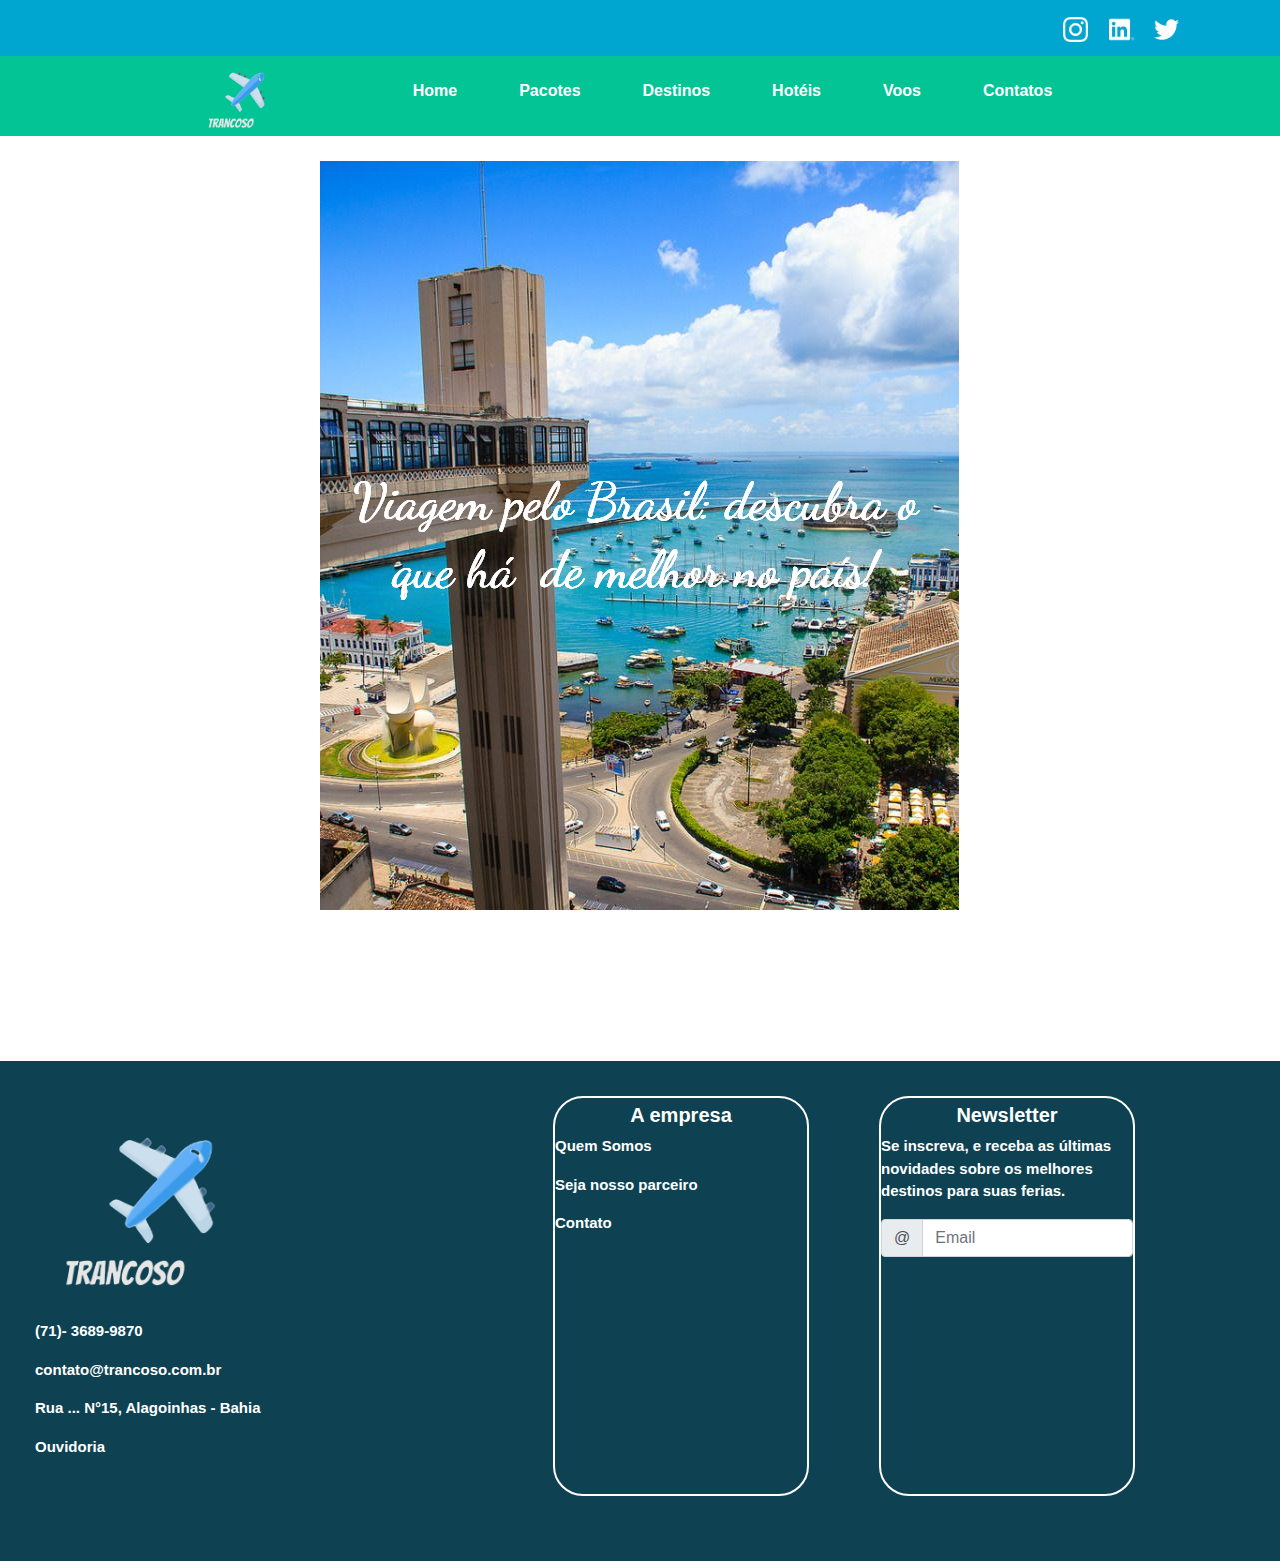
<file: index.html>
<!DOCTYPE html>
<html lang="pt-br"> 
<head>
    <title>Trancoso</title>
    <link rel="stylesheet" type="text/css" href="css/style.css">
    <link rel="stylesheet" type="text/css" href="bootstrap4/css/bootstrap.min.css">
    <link rel="icon" type="icon-x" href="./imagens/icone.png">

</head>
<body>
  
    <header class="navbar">
        <div class="container" >
          <div class="imagem">

          </div>
            <div class="redes-sociais">
                <a class="navbar-brand" href="#">
                    <img src="./imagens/instagram.png">
                  </a>
                  
                  <a class="navbar-brand" href="#" >
                    <img src="./imagens/linkedin.png">
                  </a>
                  <a class="navbar-brand" href="#">
                    <img src="./imagens/twitter.png">
                  </a>
            </div>

      </header>

      <nav class="nav-cor nav-fixed">
        <ul class="nav justify-content-center">
            <li class="logo">
                <img src="./imagens/Trancoso.png">
              </li>

            <li class="nav-item">
              <a class="nav-link " href="index.html">Home</a>
            </li>
            <li class="nav-item">
              <a class="nav-link" href="pacotes.html">Pacotes</a>
            </li>
            <li class="nav-item">
              <a class="nav-link" href="destino.html">Destinos</a>
            </li>
            <li class="nav-item">
                <a class="nav-link " href="#">Hotéis</a>
            </li>
              <li class="nav-item">
                <a class="nav-link " href="#">Voos</a>
              </li>
            <li class="nav-item">
              <a class="nav-link " href="login.html">Contatos</a>
            </li>
          </ul>
      </nav>

      
  <main>
    <div class="conatiner">
      
    <div class="img-home rounded mx-auto d-block ajuste">
        <img src="./imagens/Elevador_editado.png" class="img-fluid" alt="Pequena cidade nas montanhas por do sol">
      
    </div>
  </main>

<!--Inicio do footer-->
  <footer>
    <div class="footer-principal">
      
      <div>
        <img src="./imagens/Trancoso.png" class="logo-footer">
      </div>

      <div class="footer-color">
        <p>(71)- 3689-9870</p>
        <p>contato@trancoso.com.br</p>
        <p>Rua ... N°15, Alagoinhas - Bahia</p>
        <p>Ouvidoria</p>
      </div>
    </div>
    <div class="footer-sec1 footer-color">
      <h2 class="footer-color2">A empresa</h2>
      <p>Quem Somos</p>
      <p>Seja nosso parceiro</p>
      <p>Contato</p>
    </div>
    <div class="footer-sec1 footer-color">
      <h2 class="footer-color2">Newsletter</h2>
      <p>Se inscreva, e receba as últimas novidades
         sobre os melhores destinos para suas ferias.</p>

         <div class="input-group flex-nowrap">
          <div class="input-group-prepend">
            <span class="input-group-text" id="addon-wrapping">@</span>
          </div>
          <input type="text" class="form-control" placeholder="Email" aria-label="Username" aria-describedby="addon-wrapping">
        </div>
    </div>
  </footer>
</body>
</html>
</file>
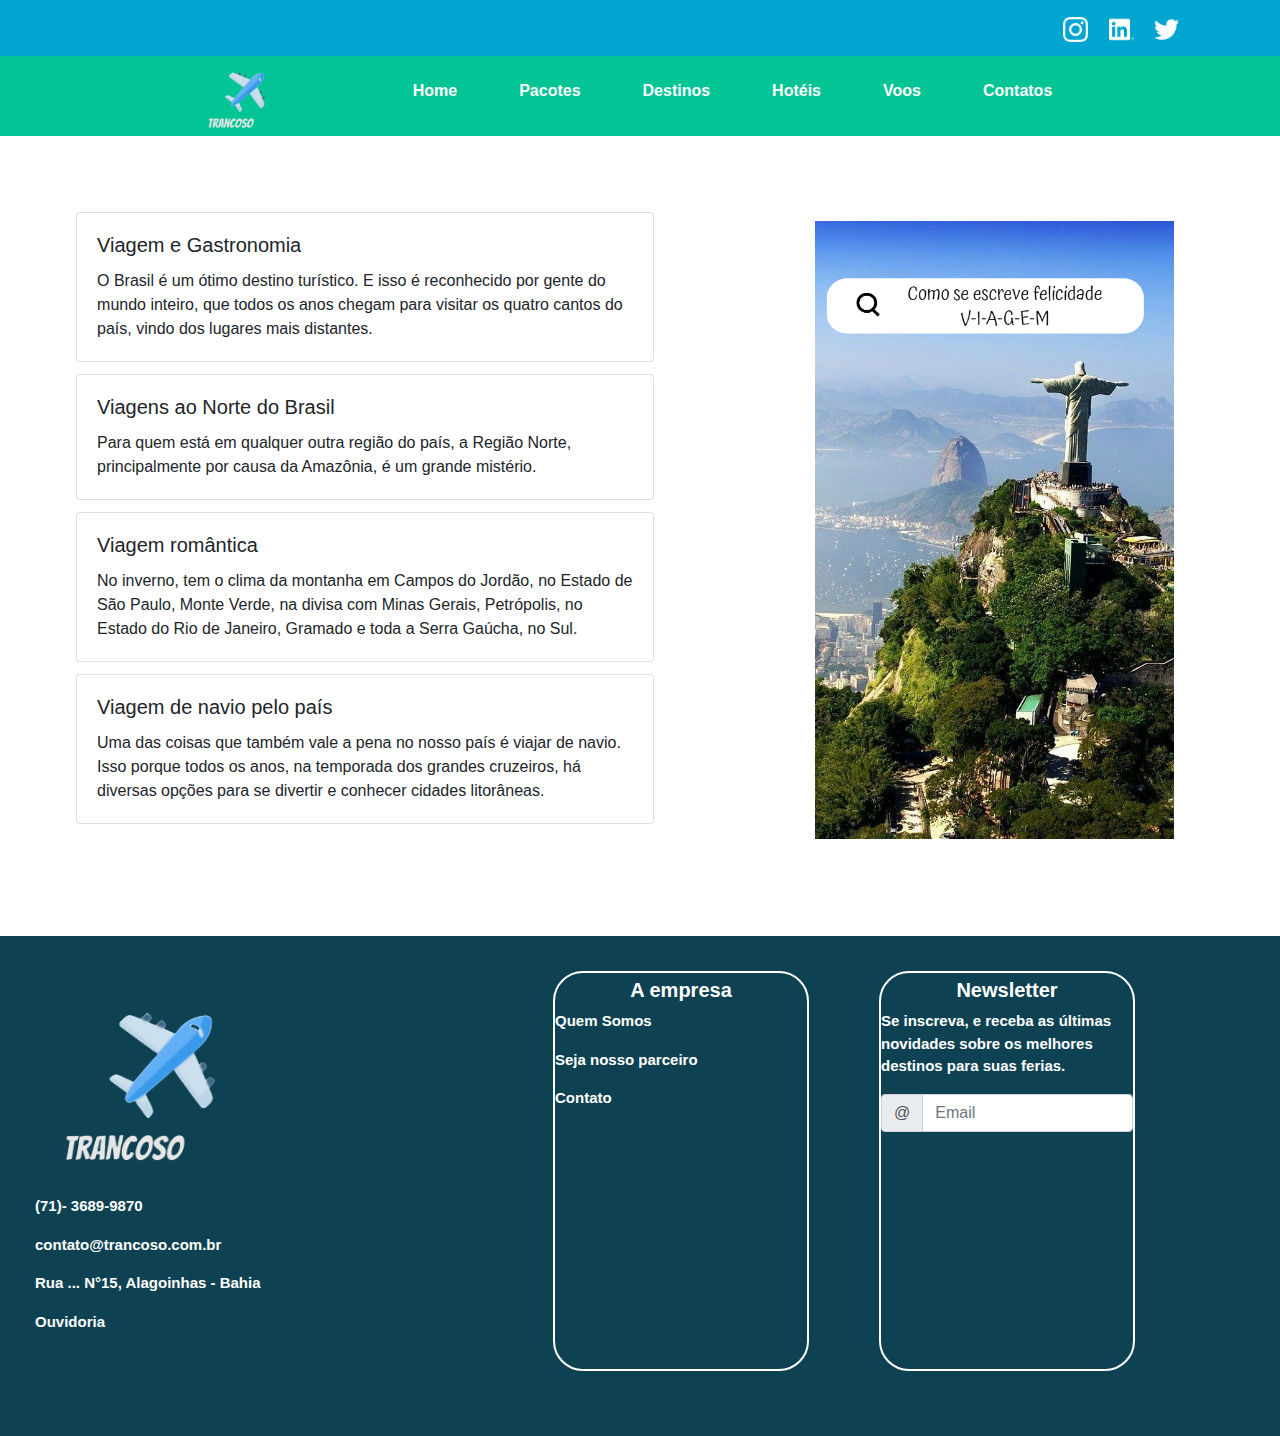
<file: destino.html>
<!DOCTYPE html>
<html lang="pt-br"> 
<head>
    <title>Destino</title>
    <link rel="stylesheet" type="text/css" href="css/style.css">
    <link rel="stylesheet" type="text/css" href="css/style-destino.css">
    <link rel="stylesheet" type="text/css" href="bootstrap4/css/bootstrap.min.css">
    <link rel="icon" type="icon-x" href="./imagens/icone.png">

</head>
<body>
  
    <header class="navbar">
        <div class="container" >
          <div class="imagem">

          </div>
            <div class="redes-sociais">
                <a class="navbar-brand" href="#">
                    <img src="./imagens/instagram.png">
                  </a>
                  
                  <a class="navbar-brand" href="#" >
                    <img src="./imagens/linkedin.png">
                  </a>
                  <a class="navbar-brand" href="#">
                    <img src="./imagens/twitter.png">
                  </a>
            </div>

      </header>

      <nav class="nav-cor nav-fixed">
        <ul class="nav justify-content-center">
            <li class="logo">
                <img src="./imagens/Trancoso.png">
              </li>

            <li class="nav-item">
              <a class="nav-link " href="index.html">Home</a>
            </li>
            <li class="nav-item">
              <a class="nav-link" href="pacotes.html">Pacotes</a>
            </li>
            <li class="nav-item">
              <a class="nav-link" href="destino.html">Destinos</a>
            </li>
            <li class="nav-item">
                <a class="nav-link " href="#">Hotéis</a>
            </li>
              <li class="nav-item">
                <a class="nav-link " href="#">Voos</a>
              </li>
            <li class="nav-item">
              <a class="nav-link " href="login.html">Contatos</a>
            </li>
          </ul>
      </nav>

      
  <main>
    <div class="Container">
        <div class="principal">

          <div class="card espaco">
            <div class="card-body">
              <h5 class="card-title">Viagem e Gastronomia</h5>
              <p class="card-text">O Brasil é um ótimo destino turístico. E isso é reconhecido por gente do mundo inteiro, que todos os anos chegam para visitar os quatro cantos do país, 
                vindo dos lugares mais distantes.</p>
              
            </div>
          </div>
          <div class="card espaco">
            <div class="card-body">
              <h5 class="card-title">Viagens ao Norte do Brasil</h5>
              <p class="card-text">Para quem está em qualquer outra região do país, a Região Norte, principalmente por causa da Amazônia, é um grande mistério. </p>
              
            </div>
          </div>
          <div class="card espaco" >
            <div class="card-body">
              <h5 class="card-title">Viagem romântica</h5>
              <p class="card-text">No inverno, tem o clima da montanha em Campos do Jordão, no Estado de São Paulo, Monte Verde, na divisa com Minas Gerais, Petrópolis, no Estado do Rio de Janeiro, Gramado e toda a Serra Gaúcha, no Sul.</p>
              
            </div>
          </div>
          <div class="card espaco" >
            <div class="card-body">
              <h5 class="card-title">Viagem de navio pelo país</h5>
              <p class="card-text">Uma das coisas que também vale a pena no nosso país é viajar de navio. Isso porque todos os anos, na temporada dos grandes cruzeiros, há diversas opções para se divertir e conhecer cidades litorâneas.</p>
              
            </div>
          </div>

        </div>

        <div class="secundaria">
          <img src="./imagens//Viagem.jpg" class="secundario-image">
         
        </div>
    </div>
  </main>


  <!--Inicio do footer-->
  <footer>
    <div class="footer-principal">
      
      <div>
        <img src="./imagens/Trancoso.png" class="logo-footer">
      </div>

      <div class="footer-color">
        <p>(71)- 3689-9870</p>
        <p>contato@trancoso.com.br</p>
        <p>Rua ... N°15, Alagoinhas - Bahia</p>
        <p>Ouvidoria</p>
      </div>
    </div>
    <div class="footer-sec1 footer-color">
      <h2 class="footer-color2">A empresa</h2>
      <p>Quem Somos</p>
      <p>Seja nosso parceiro</p>
      <p>Contato</p>
    </div>
    <div class="footer-sec1 footer-color">
      <h2 class="footer-color2">Newsletter</h2>
      <p>Se inscreva, e receba as últimas novidades
         sobre os melhores destinos para suas ferias.</p>

         <div class="input-group flex-nowrap">
          <div class="input-group-prepend">
            <span class="input-group-text" id="addon-wrapping">@</span>
          </div>
          <input type="text" class="form-control" placeholder="Email" aria-label="Username" aria-describedby="addon-wrapping">
        </div>
    </div>
  </footer>
</body>
</html>
</file>
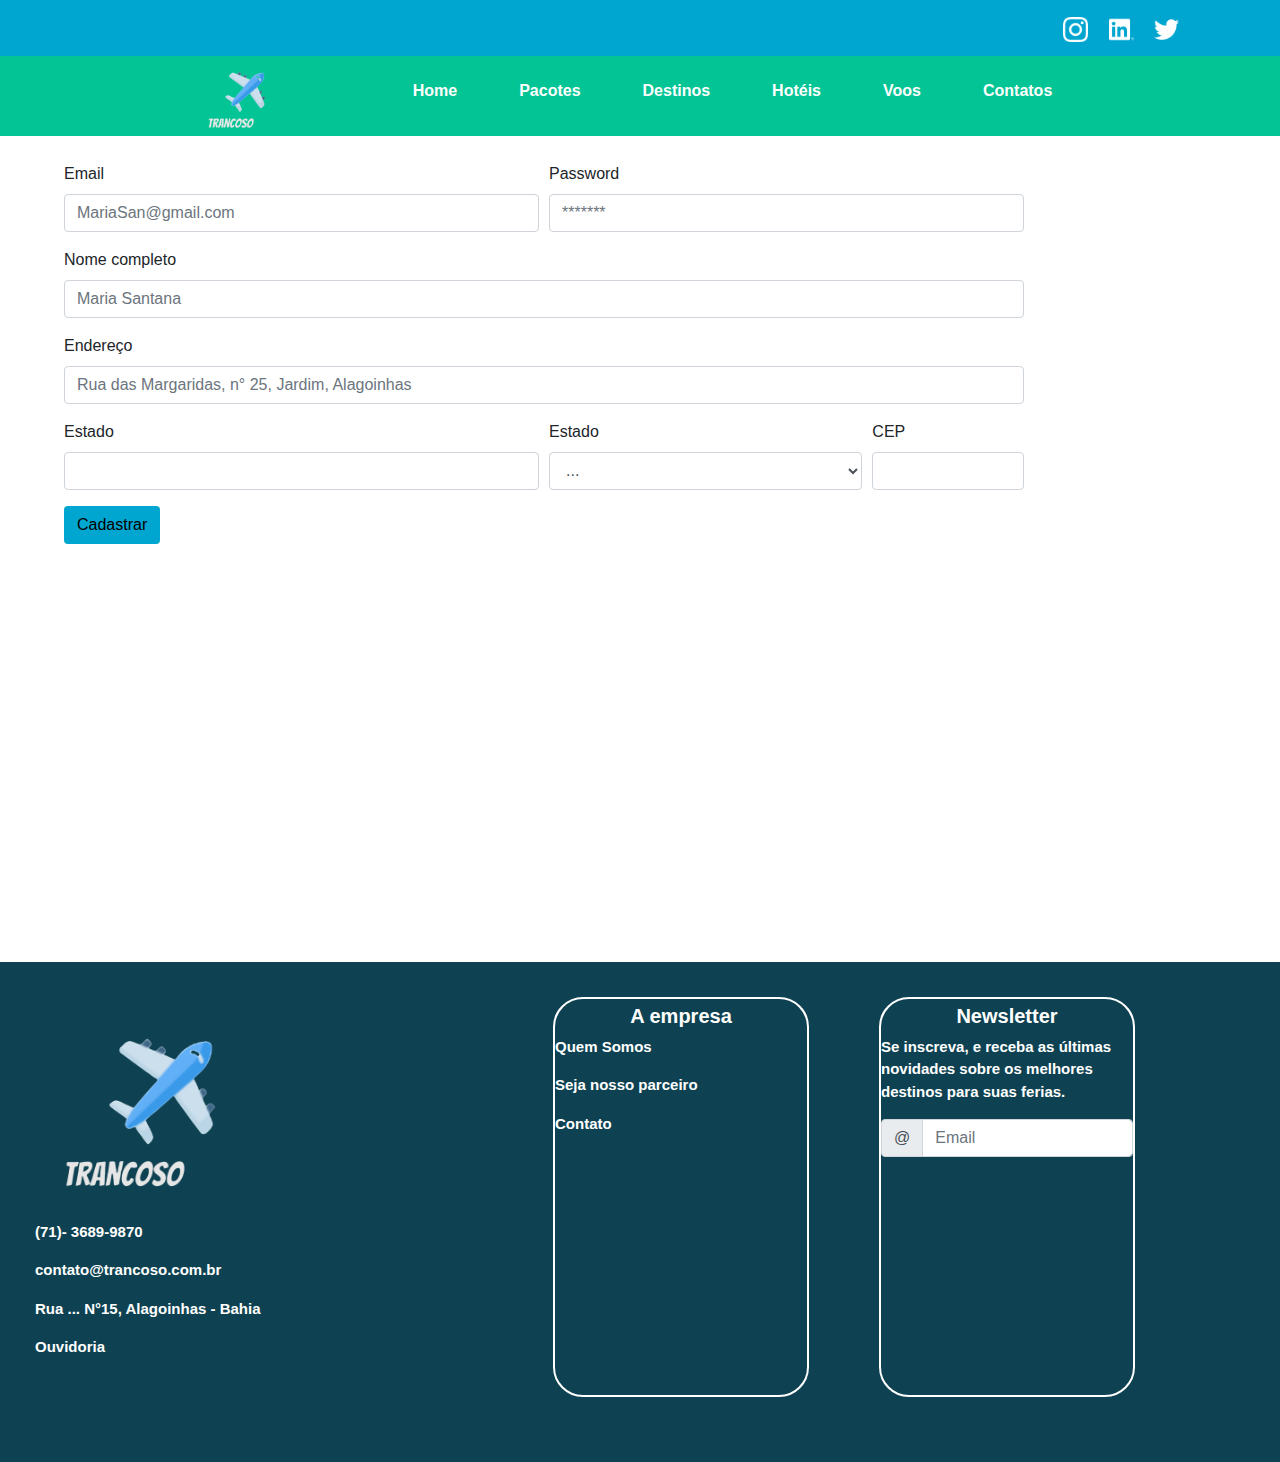
<file: login.html>
<!DOCTYPE html>
<html lang="en">
<head>
    <meta charset="UTF-8">
    <link rel="stylesheet" type="text/css" href="css/style.css">
    <link rel="stylesheet" type="text/css" href="bootstrap4/css/bootstrap.min.css">
    <link rel="icon" type="icon-x" href="./imagens/icone.png">
    <link rel="stylesheet" type="text/css" href="css/style-login.css">
    <meta http-equiv="X-UA-Compatible" content="IE=edge">
    <meta name="viewport" content="width=device-width, initial-scale=1.0">
    <title>Login</title>
</head>
<body>
    
    <header class="navbar">
        <div class="container" >
          <div class="imagem">

          </div>
            <div class="redes-sociais">
                <a class="navbar-brand" href="#">
                    <img src="./imagens/instagram.png">
                  </a>
                  
                  <a class="navbar-brand" href="#" >
                    <img src="./imagens/linkedin.png">
                  </a>
                  <a class="navbar-brand" href="#">
                    <img src="./imagens/twitter.png">
                  </a>
            </div>

      </header>

      <nav class="nav-cor nav-fixed">
        <ul class="nav justify-content-center">
            <li class="logo">
                <img src="./imagens/Trancoso.png">
              </li>

            <li class="nav-item">
              <a class="nav-link " href="index.html">Home</a>
            </li>
            <li class="nav-item">
              <a class="nav-link" href="pacotes.html">Pacotes</a>
            </li>
            <li class="nav-item">
              <a class="nav-link" href="destino.html">Destinos</a>
            </li>
            <li class="nav-item">
                <a class="nav-link " href="#">Hotéis</a>
            </li>
              <li class="nav-item">
                <a class="nav-link " href="#">Voos</a>
              </li>
            <li class="nav-item">
              <a class="nav-link " href="login.html">Contatos</a>
            </li>
          </ul>
      </nav>



<!--inicio da main-->
<main class="container-main">
        <form class="formulario">
            <div class="form-row">
              <div class="form-group col-md-6">
                <label for="inputEmail4">Email</label>
                <input type="email" class="form-control" id="inputEmail4"  placeholder="MariaSan@gmail.com">
              </div>
              <div class="form-group col-md-6">
                <label for="inputPassword4">Password</label>
                <input type="password" class="form-control" id="inputPassword4"  placeholder="*******">
              </div>
            </div>
            <div class="form-group">
              <label for="inputAddress">Nome completo</label>
              <input type="text" class="form-control" id="inputAddress" placeholder="Maria Santana">
            </div>
            <div class="form-group">
              <label for="inputAddress2">Endereço</label>
              <input type="text" class="form-control" id="inputAddress2" placeholder="Rua das Margaridas, n° 25, Jardim, Alagoinhas">
            </div>
            <div class="form-row">
              <div class="form-group col-md-6">
                <label for="inputCity">Estado</label>
                <input type="text" class="form-control" id="inputCity">
              </div>
              <div class="form-group col-md-4">
                <label for="inputState">Estado</label>
                <select id="inputState" class="form-control">
                  <option selected>...</option>
                  <option>Acre</option>
                  <option>Alagoas</option>
                  <option>Amapá</option>
                  <option>Amazonas</option>
                  <option>Bahia</option>
                  <option>Ceará</option>
                  <option>Distrito Federal</option>
                  <option>Espírito Santo</option>
                  <option>Goiás</option>
                  <option>Maranhão</option>
                  <option>Mato Grosso</option>
                  <option>Mato Grosso do Sul</option>
                  <option>Minas Gerais</option>
                  <option>Pará</option>
                  <option>Paraíba</option>
                  <option>Paraná</option>
                  <option>Pernanbuco</option>
                  <option>Piauí</option>
                  <option>Rio de Janeiro</option>
                  <option>Rio Grande do Norte</option>
                  <option>Rio Grande do Sul</option>
                  <option>Rondônia</option>
                  <option>Roraima</option>
                  <option>Santa Catarina</option>
                  <option>São Paulo</option>
                  <option>Sergipe</option>
                  <option>Tocantins</option>
                </select>
              </div>
              <div class="form-group col-md-2">
                <label for="inputZip">CEP</label>
                <input type="text" class="form-control" id="inputZip">
              </div>
            </div>
            
            <button type="submit" class="btn color">Cadastrar</button>
          </form>
    </main>
  
<!--Inicio do footer-->
<footer>
    <div class="footer-principal">
      
      <div>
        <img src="./imagens/Trancoso.png" class="logo-footer">
      </div>

      <div class="footer-color">
        <p>(71)- 3689-9870</p>
        <p>contato@trancoso.com.br</p>
        <p>Rua ... N°15, Alagoinhas - Bahia</p>
        <p>Ouvidoria</p>
      </div>
    </div>
    <div class="footer-sec1 footer-color">
      <h2 class="footer-color2">A empresa</h2>
      <p>Quem Somos</p>
      <p>Seja nosso parceiro</p>
      <p>Contato</p>
    </div>
    <div class="footer-sec1 footer-color">
      <h2 class="footer-color2">Newsletter</h2>
      <p>Se inscreva, e receba as últimas novidades
         sobre os melhores destinos para suas ferias.</p>

         <div class="input-group flex-nowrap">
          <div class="input-group-prepend">
            <span class="input-group-text" id="addon-wrapping">@</span>
          </div>
          <input type="text" class="form-control" placeholder="Email" aria-label="Username" aria-describedby="addon-wrapping">
        </div>
    </div>
  </footer>
</body>
</html>
</file>
<file: css/style.css>
*{
    margin:0;
    padding: 0;
    font-family: Arial, Helvetica, sans-serif;
    box-sizing: border-box;
}
:root{
    --corbackgrandHead: #00a6d0;
    --corbackNAv: #03c494;
    --corLink: #fff;
    --corFooter: #0e4252;
}
.navbar{
   background-color: var(--corbackgrandHead);
}
/*.nav-fixed{
    position: sticky;
    top: 0px;
}*/
.navbar-brand img{
    width: 25px;
   
}
.nav-cor{
    height: 80px;
    background-color: var(--corbackNAv);
}
.nav-link{
    font-weight: bold;
    color: var(--corLink)
}

.nav-item{
    padding: 15px;
}
.logo img{
    margin-right: 100px;
    width: 85px;
    height: 85px;
    
}
.logo-footer{
    width: 50%;
    height: 50%;
}
.conatiner{
    height: 900px;
}
.img-home {
    height: 50%;
    width: 50%;
}
.ajuste{
    margin-top: 25px;
}
/*Footer */

footer{
    float: left;
    width: 100%;
    height: 500px;
    background-color: var(--corFooter);
}
.footer-principal{

    float: left;
    margin: 35px;
    width: 35%;
    height: 400px;
}

.footer-sec1{
    float: left;
    margin-right: 5px;
    margin: 35px;
    width: 20%;
    height: 400px; 
    border: 2px solid var(--corLink);
    border-radius: 2em;
}

.footer-color{
    color: var(--corLink);
    font-weight: bold;
    font-size: 15px;
    
}

.footer-color2{
    color: var(--corLink);
    font-weight: bold;
    font-size: 20px;
    text-align: center;
    margin-top: 5px;

}
</file>
<file: css/style-destino.css>
.Container{
    height: 800px;
    display: flex;
    flex-direction: center;
}
.principal{
    width: 50%;
    height: 650px;
    margin: 5%;

}
.secundaria{
  
    margin: 5%;
    width: 35%;
    height: 650px;

}
.secundario-image{
   margin:5%;
    width: 85%;
    height: 95%;
}


.espaco{
    margin:2%;
}
</file>
<file: css/style-login.css>
.container-main{
    width: 100%;
    height: 800px;
}
.formulario{
    width: 75%;
    margin-top: 2%;
    margin-left: 5%;

}
.color{
    background-color: #00a6d0;
}
</file>
